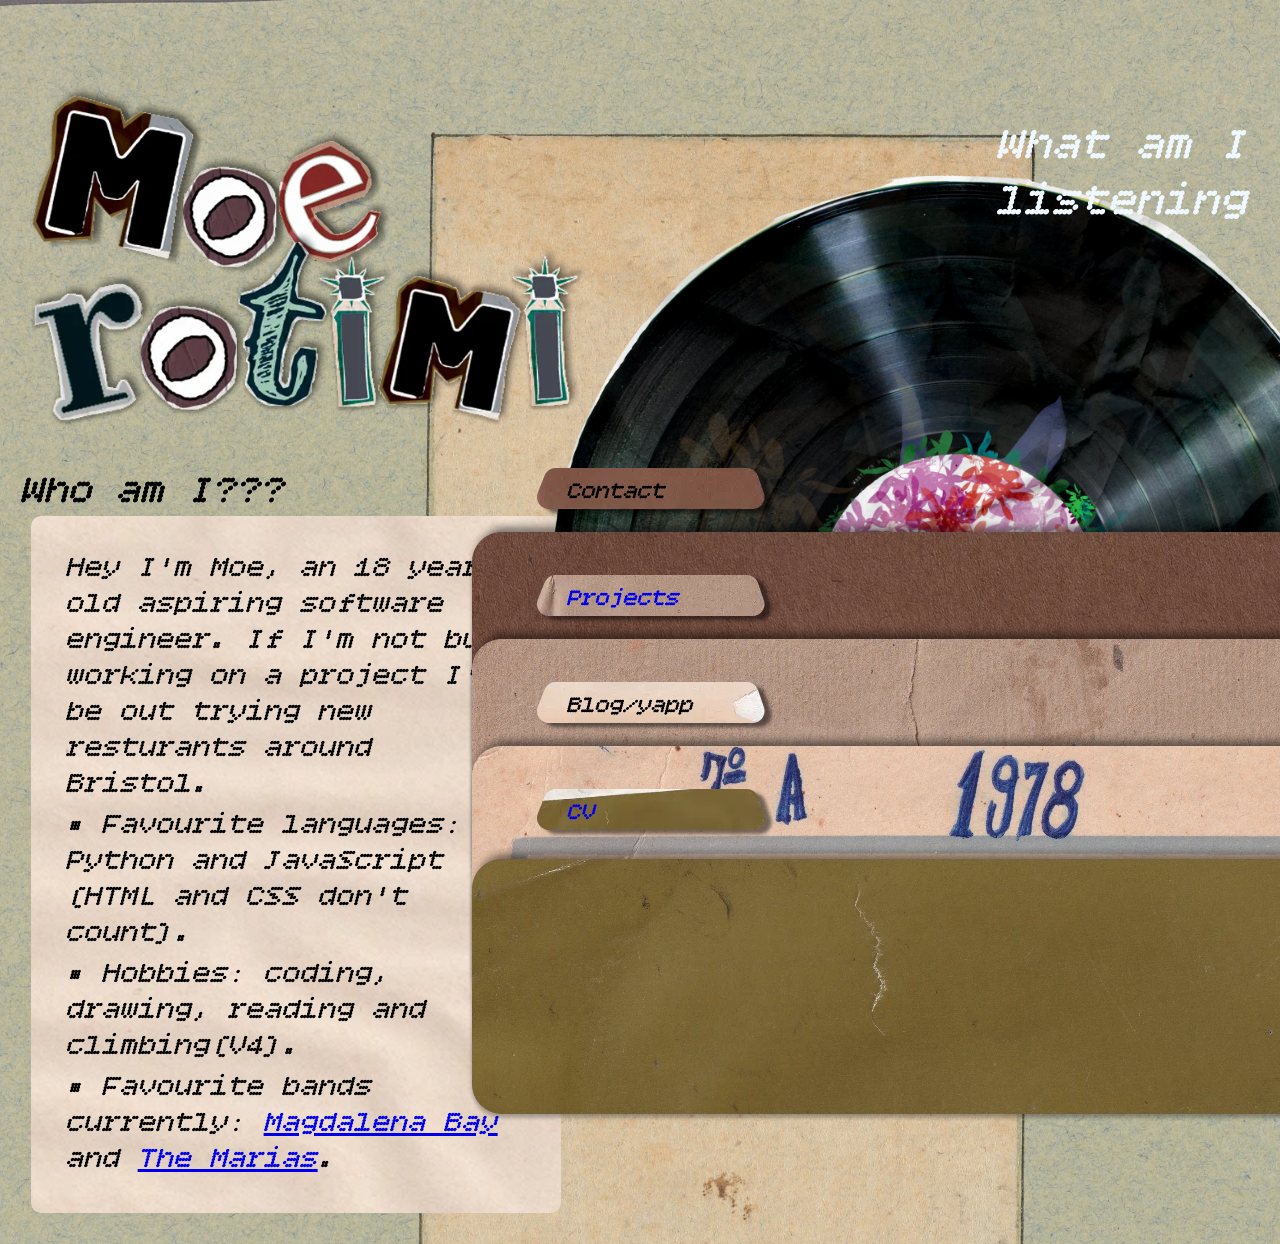
<file: index.html>
<!DOCTYPE html>
<html lang="en">
  <head>
    <meta charset="UTF-8">
    <meta name="viewport" content="width=device-width, initial-scale=1.0">
    <title>My personal website</title>
    <link rel="stylesheet" href="style.css">
    <link rel="preconnect" href="https://fonts.googleapis.com">
    <link rel="preconnect" href="https://fonts.gstatic.com" crossorigin>
    <link href="https://fonts.googleapis.com/css2?family=Bitcount+Single:wght@100..900&display=swap" rel="stylesheet">
  </head>
  <body>
    <script src="index.js" defer></script>
    <div id="master">
      
      <div class="images" id="name">
        <img id="moe" src = "Actual Files/moe-cropped.webp" alt = "moe">
        <img id="rotimi" src = "Actual Files/rotimi-cropped.webp" alt = "rotimi">
      </div>

      <div id="about-me">
        <h1 style="margin-top: 50px;">Who am I???</h1>
        <div id="about-me-box">
            <p style = "padding: 0px; margin:5px">Hey I'm Moe, an 18 year-old aspiring software engineer. If I'm not busy working on a project I'll be out trying new resturants around Bristol.</p>
            <p style = "padding: 0px; margin:5px">• Favourite languages: Python and JavaScript (HTML and CSS don't count).</p>
            <p style = "padding: 0px; margin:5px">• Hobbies: coding, drawing, reading and climbing(V4).</p>
            <p style = "padding: 0px; margin:5px">• Favourite bands currently: <a target="_blank" href = "https://music.apple.com/gb/artist/magdalena-bay/1119954914">Magdalena Bay</a> and <a target="_blank" href="https://music.apple.com/gb/artist/the-mar%C3%ADas/1244878938">The Marias</a>.</p>
        </div>
      </div>

      <div id="folders">
        <div id="contact" class="tab">
          <div class="flpos">
            <h2 class="textin">Contact</h2>
            <img src="Actual Files/Vector 1.webp" class="top" />
            <img src="Actual Files/Rectangle 8.webp" class="bottom" />
            <div class="contact_icon">
            <a href="https://github.com/kleinmoretti4" target="_blank"><img src="Actual Files/Github.webp" alt="Github icon"/></a>
            <a href="mailto:moshetoluwaenoch0606@gmail.com"><img src="Actual Files/Mail.webp" alt="Email icon"/></a>
            <a href="https://hackclub.enterprise.slack.com/team/U07PG0YQZT5" target="_blank"><img src="Actual Files/Slack.webp" alt="Slack icon"/></a>
            <a href="https://www.linkedin.com/in/mosetoluwa-rotimi/" target="_blank"><img src="Actual Files/Linkedin.webp" alt="linkedin icon"/></a>
            </div>
          </div>
        </div>

        <a href="project.html">
        <div id="projects" class="tab">
          <div class="flpos">
            <h2 class="textin">Projects</h2>
            <img src="Actual Files/Vector 1-1.webp" class="top" />
            <img src="Actual Files/Rectangle 8-1.webp" class="bottom"/>
          </div>
        </div>
        </a>

        <div id="blog" class="tab">
          <div class="flpos">
            <h2 class="textin">Blog/yapp</h2>
            <img src="Actual Files/Vector 1-2.webp" class="top" />
            <img src="Actual Files/Rectangle 8-2.webp" class="bottom"/>
          </div>
        </div>

        <div id="cv" class="tab">
          <div class="flpos">
            <a href="Moe Rotimi CV 2026.pdf"><h2 class="textin">CV</h2></a>
            <a href="Moe Rotimi CV 2026.pdf"><img src="Actual Files/Vector 1-3.webp" class="top"/></a>
            <a href="Moe Rotimi CV 2026.pdf"><img src="Actual Files/Rectangle 8-3.webp" class="bottom" /></a>
          </div>
        </div>
      </div>

      <div id="music">
          <h2 id="record_text">What am I <br/> listening to?</h2>
          <img id = "record" alt="vinyl record" src="Actual Files/vinyl_-v3.webp"/>
      </div>
    </div>
  </body>
</html>
</file>
<file: style.css>
body{
  background-image:url("Actual Files/06_paper_texture.webp");
  background-attachment: scroll;
  background-size: 150%;
  color: black;
  font-family: "Bitcount Single";
  font-style: italic;
  overflow-x:hidden;
}

h1, h2{
  font-weight:500 ;
  display: inline;
}

h1 {
  font-size: 40px;
}

#master{
  max-width:1440px;
  position:relative;
  display:inline-grid;
  grid-template-columns: min-content min-content;
  grid-template-rows: min-content min-content;
  padding: 1%;
}

#name{
  align-self:flex-start;
  grid-column: 1;
  grid-row: 1;
  position:relative;
}

#moe{
  display:block;
  width: 30vw;
  height:auto;
  position:relative;
  top:60px; 
}

#rotimi{
  display:block;
  width: 45vw;
  height: auto;
  margin-bottom: 30px;
  position:relative;
  z-index: 3;
}


#about-me{
  grid-column: 1;
  grid-row: 2;
  align-items:flex-start;
  font-size:35px;
}

#about-me-box{
  height:max-content;
  width:auto;
  max-width: 470px;
  border-radius: 10px;
  padding:30px;
  margin: 10px;
  margin-top: 0px;
  background-image: url("Actual Files/about-me-box.webp");
  background-size: 100vw;
  background-position: center;
  font-size: 30px;
  font-weight: 450;
}

#folders{
  width:max-content;
  position:relative;
  grid-column: 2;
  grid-row: 2;
  z-index: 5;
  right:130px;
}

#contact{
  display:block;
  padding:auto;
  margin:auto;
}

#music{
  grid-column: 2;
  grid-row: 1;
  display: grid;
  position:relative;
  z-index: 0;
}

#record_text{
  position:absolute;
  font-size: 46px; 
  color: #F0F8FF;
  z-index:10;
  left:400px;
  top: 60px;
}

#record{
  position:absolute;
  height:auto;
  width:823.2px;
  left:-50px;
  top: 150px;
  animation: rotate 20s linear infinite
  
}

@keyframes rotate{
  from {transform: rotate(0deg);}
  to {transform: rotate(360deg);}
}

#projects, #blog, #cv, #contact{
  top:0;
  transition: top 500ms ease;
}

.tab{
  border-radius: 12px 12px 0 0;
  height: fit-content;
  position:relative;
  margin-top: -220px;
}

.flpos{
  display:grid;
  position:relative;
  z-index: 10;
}

.top{
  align-items: end;
  position: relative;
  left: 70px;
}

.bottom{
  position:relative;
}

.textin{
  position:absolute;
  z-index:10;
  left:100px;
  top:-10px;
}

.contact_icon{
  position:absolute;
  z-index:1;
  display:inline-grid;
  left:620px;
  top:180px;
  grid-template-columns: repeat(4, 60px);
  height:auto;
  width:max-content;
}

.contact_icon img{
  width:4vw;
  height:auto;
  padding:10%;
}

@media (hover: hover){
  #projects:hover, #blog:hover, #cv:hover{
    top:-23px;
  }

  #rotimi:hover{
  width:46vw;
  }

  #moe:hover{
  width:31vw;
  z-index: 4;
  }

  #about-me-box:hover{
  box-shadow: 5px -5px 10px rgba(0,0,0,0.5);
  }

  #contact:hover{
  top:-120px;
  }

  .contact_icon:hover{
  z-index: 10;
  }

}

@media(hover:none){
  #contact.open{
  top:-12vw;
  }
}

@media only screen and (max-width: 800px){
  body{
    background-size: cover;
  }

  html, body {
  overflow-x: hidden;
  }

  #master{
  display:flex;
  flex-direction:column;
  width:100%;
  box-sizing: border-box;
  padding: 4vw;
}

#moe{
  width: 65vw;
  top:20px; 
}

#rotimi{
  width: 90vw;
  margin-bottom: 10px;
}

#about-me{
  font-size:20px;
  font-weight: 500;
  padding-top: 5%;
}

#about-me-box{
  padding:2%;
  margin: 2%;
  margin-top: 1%;
  background-size: 250vw;
  font-size: 24px;
  max-width: 99%;
}

#folders{
  right:0;
  width:100%;
  padding-top: 10%;
  box-sizing: border-box;
}

#record_text{
  font-size: 40px; 
  color: #F0F8FF;
  z-index:10;
  left:2%;
  top: 2%;
}

#record{
  height:auto;
  width:150vw;
  left:20%;
  top: 2%;
  will-change: transform;
}

#music{
  position:relative;
  height: 100%;
  width:100vw;
  /* overflow: hidden;
  contain:pain; */
}

.contact_icon{
  left: 22%;
  top:32%;
  grid-template-columns: repeat(4, 60px);
  height:auto;
  width:max-content;
}

.contact_icon img{
  width:80%;
  height:auto;
  padding:0.5%;
}
}
</file>
